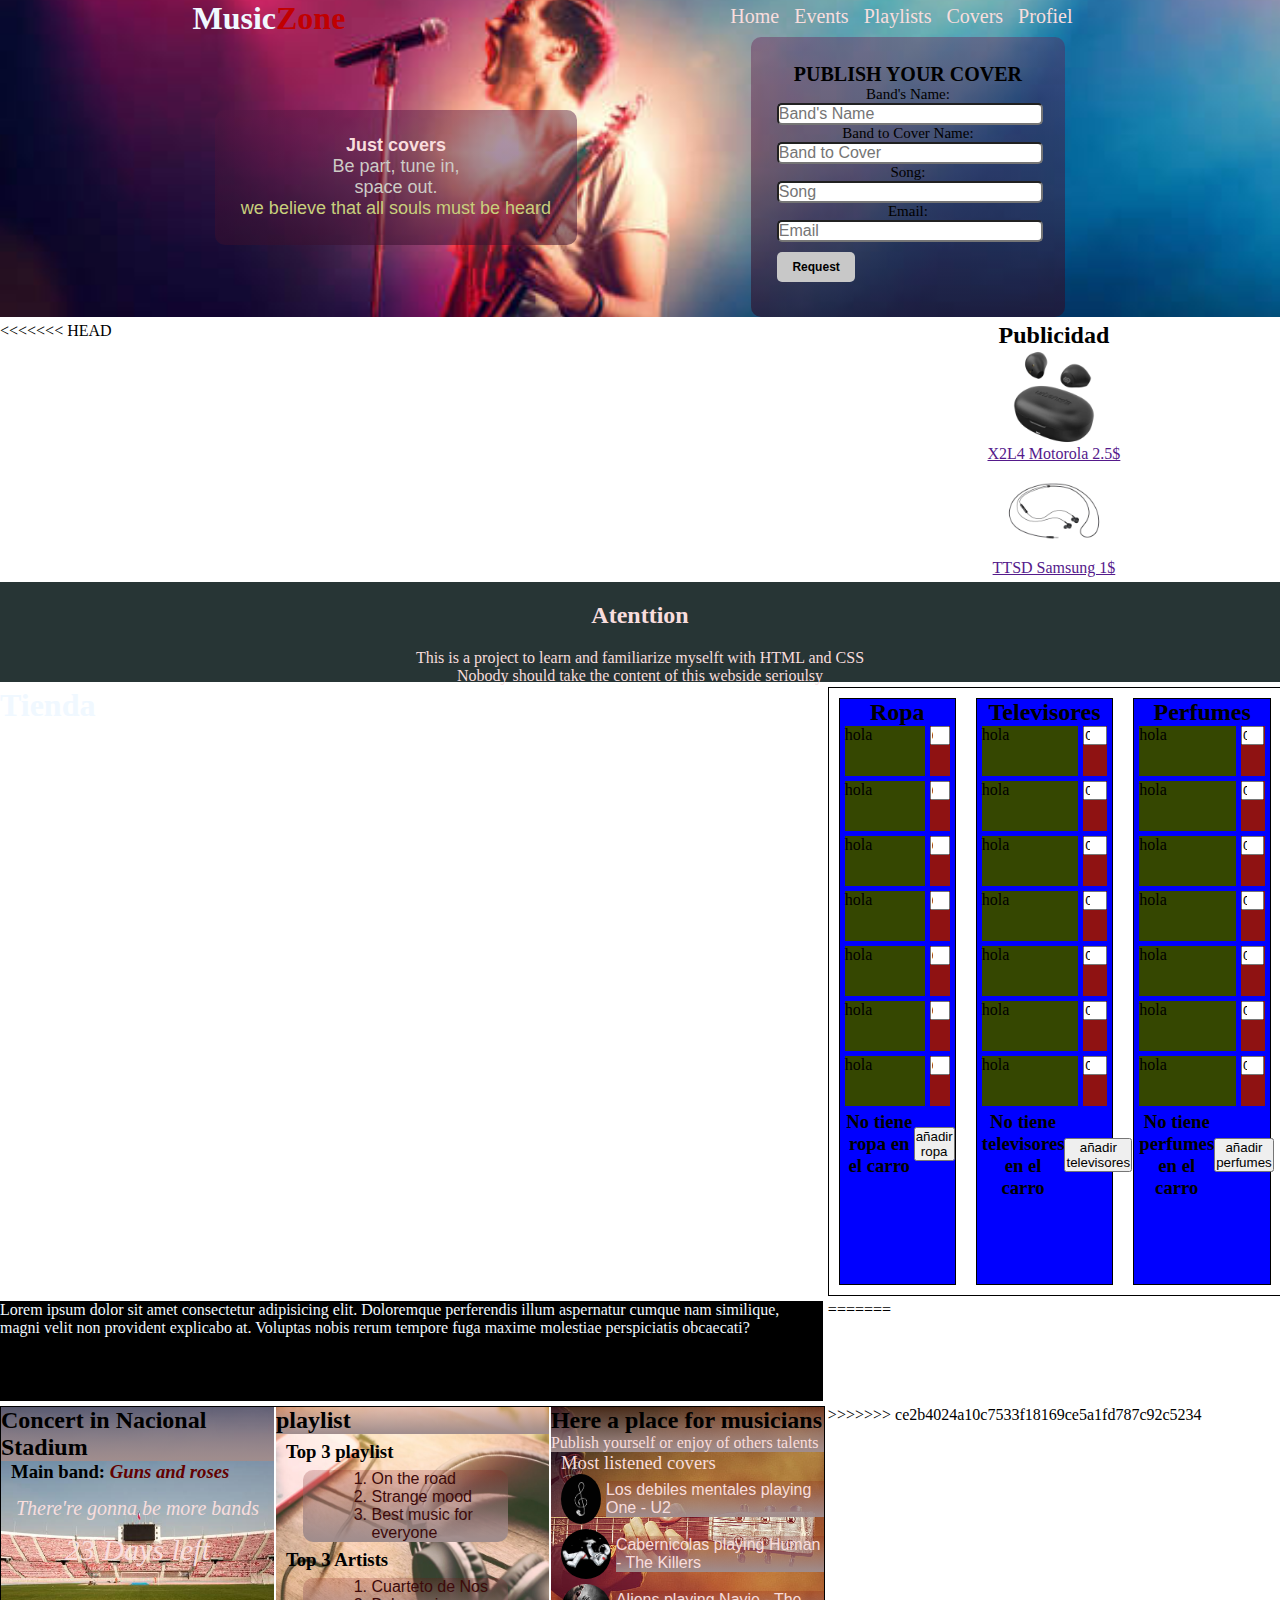
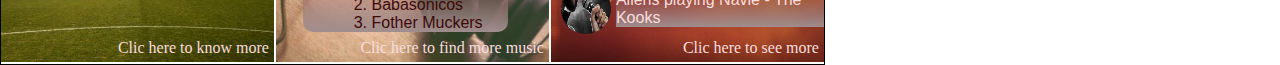
<file: index.html>
<!DOCTYPE html>
<html lang="en">

<head>
    <meta charset="UTF-8">
    <meta http-equiv="X-UA-Compatible" content="IE=edge">
    <meta name="viewport" content="width=device-width, initial-scale=1.0">
<<<<<<< HEAD
    <title>Document</title>
    <link rel="stylesheet" href="./css/styles.css">
   
</head>

<body>
    <header id="Header_Titulo">
        <h1>Tienda</h1>
    </header>
    <main>
        <div class="divisiones">
            <h2>Ropa</h2>
            <div class="seccionar">
                <section class="seccion_grande">
                    <p>hola</p>
                </section>
                <section class="seccion_chica">
                    <input class="entrada1" type="number" name="cantidad" value=0>
                </section>
            </div>
            <div class="seccionar">
                <section class="seccion_grande">
                    <p>hola</p>
                </section>
                <section class="seccion_chica">
                    <input class="entrada1" type="number" name="cantidad"value=0>
                </section>
            </div>
            <div class="seccionar">
                <section class="seccion_grande">
                    <p>hola</p>
                </section>
                <section class="seccion_chica">
                    <input class="entrada1" type="number" name="cantidad"value=0>
                </section>
            </div>
            <div class="seccionar">
                <section class="seccion_grande">
                    <p>hola</p>
                </section>
                <section class="seccion_chica">
                    <input class="entrada1" type="number" name="cantidad"value=0>
                </section>
            </div>
            <div class="seccionar">
                <section class="seccion_grande">
                    <p>hola</p>
                </section>
                <section class="seccion_chica">
                    <input class="entrada1" type="number" name="cantidad"value=0>
                </section>
            </div>
            <div class="seccionar">
                <section class="seccion_grande">
                    <p>hola</p>
                </section>
                <section class="seccion_chica">
                    <input class="entrada1" type="number" name="cantidad"value=0>
                </section>
            </div>
            <div class="seccionar">
                <section class="seccion_grande">
                    <p>hola</p>
                </section>
                <section class="seccion_chica">
                    <input class="entrada1" type="number" name="cantidad"value=0>
                </section>
            </div>
            <div class="h3_button">
                <h3 id="totalropa">No tiene ropa en el carro</h3>
                <button id="btn_ropa" type="button">añadir ropa</button>
            </div>
        </div>
        <div class="divisiones">
            <h2>Televisores</h2>
            <div class="seccionar">
                <section class="seccion_grande">
                    <p>hola</p>
                </section>
                <section class="seccion_chica">
                    <input class="entrada2" type="number" name="cantidad"value=0>
                </section>
            </div>
            <div class="seccionar">
                <section class="seccion_grande">
                    <p>hola</p>
                </section>
                <section class="seccion_chica">
                    <input class="entrada2" type="number" name="cantidad"value=0>
                </section>
            </div>
            <div class="seccionar">
                <section class="seccion_grande">
                    <p>hola</p>
                </section>
                <section class="seccion_chica">
                    <input class="entrada2" type="number" name="cantidad"value=0>
                </section>
            </div>
            <div class="seccionar">
                <section class="seccion_grande">
                    <p>hola</p>
                </section>
                <section class="seccion_chica">
                    <input class="entrada2" type="number" name="cantidad"value=0>
                </section>
            </div>
            <div class="seccionar">
                <section class="seccion_grande">
                    <p>hola</p>
                </section>
                <section class="seccion_chica">
                    <input class="entrada2" type="number" name="cantidad"value=0>
                </section>
            </div>
            <div class="seccionar">
                <section class="seccion_grande">
                    <p>hola</p>
                </section>
                <section class="seccion_chica">
                    <input class="entrada2" type="number" name="cantidad"value=0>
                </section>
            </div>
            <div class="seccionar">
                <section class="seccion_grande">
                    <p>hola</p>
                </section>
                <section class="seccion_chica">
                    <input class="entrada2" type="number" name="cantidad"value=0>
                </section>
            </div>
            <div class="h3_button">
                <h3 id="totaltelevisores">No tiene televisores en el carro</h3>
                <button id="btn_televisores" type="button">añadir televisores</button>
            </div>
        </div>
        <div class="divisiones">
            <h2>Perfumes</h2>
            <div class="seccionar">
                <section class="seccion_grande">
                    <p>hola</p>
                </section>
                <section class="seccion_chica">
                    <input class="entrada3" type="number" name="cantidad"value=0>
                </section>
            </div>
            <div class="seccionar">
                <section class="seccion_grande">
                    <p>hola</p>
                </section>
                <section class="seccion_chica">
                    <input class="entrada3" type="number" name="cantidad"value=0>
                </section>
            </div>
            <div class="seccionar">
                <section class="seccion_grande">
                    <p>hola</p>
                </section>
                <section class="seccion_chica">
                    <input class="entrada3" type="number" name="cantidad"value=0>
                </section>
            </div>
            <div class="seccionar">
                <section class="seccion_grande">
                    <p>hola</p>
                </section>
                <section class="seccion_chica">
                    <input class="entrada3" type="number" name="cantidad"value=0>
                </section>
            </div>
            <div class="seccionar">
                <section class="seccion_grande">
                    <p>hola</p>
                </section>
                <section class="seccion_chica">
                    <input class="entrada3" type="number" name="cantidad"value=0>
                </section>
            </div>
            <div class="seccionar">
                <section class="seccion_grande">
                    <p>hola</p>
                </section>
                <section class="seccion_chica">
                    <input class="entrada3" type="number" name="cantidad"value=0>
                </section>
            </div>
            <div class="seccionar">
                <section class="seccion_grande">
                    <p>hola</p>
                </section>
                <section class="seccion_chica">
                    <input class="entrada3" type="number" name="cantidad"value=0>
                </section>
            </div>
            <div class="h3_button">
                <h3 id="totalperfumes">No tiene perfumes en el carro</h3>
                <button id="btn_perfumes" type="button">añadir perfumes</button>
            </div>
        </div>
    </main>

    <footer>
        <p>Lorem ipsum dolor sit amet consectetur adipisicing elit. Doloremque perferendis illum aspernatur cumque nam
            similique, magni velit non provident explicabo at. Voluptas nobis rerum tempore fuga maxime molestiae
            perspiciatis obcaecati?</p>
    </footer>
    
    <script src="codigo.js"></script>
=======
    <meta name="description" content="Enjoy of playlist, Artist and events like concerts, also upload a cover yours">
    <meta name="keywords" content="ARTIST, PLAYLIST, COVER, CONCERT, EVENT, MUSIC">
    <title>MusicZone</title>
    <link rel="stylesheet" href="./css/styles.css">
</head>

<body id="grid_container">
    <header id="index_header">
        <div id="index_up_header">
            <h1>Music<span>Zone</span></h1>
            <nav>
                <ul>
                    <li><a href="./index.html">Home</a></li>
                    <li><a href="./ticket.html">Events</a></li>
                    <li><a href="./playlist.html">Playlists</a></li>
                    <li><a href="./covers.html">Covers</a></li>
                    <li><a href="./profiel.html">Profiel</a></li>
                </ul>
            </nav>
        </div>

        <div id="index_header_box">
            <section>
                <p id="index_header_box_p1"><strong>Just covers</strong><br>Be part, tune in,<br> space out.</p>
                <p id="index_header_box_p2">we believe that all souls must be heard</p>
            </section>
            <section id="registration-form">
                <h2>Publish your cover</h2>
                <form action="#" method="post">
                    <p>Band's Name:</p>
                    <input type="text" name="bandname" placeholder="Band's Name">
                    <p>Band to Cover Name:</p>
                    <input type="text" name="bandtocover" placeholder="Band to Cover">
                    <p>Song:</p>
                    <input type="text" name="song" placeholder="Song">
                    <p>Email:</p>
                    <input type="email" name="email" placeholder="Email">
                    <button type="submit">Request</button>
                </form>
            </section>
        </div>

    </header>
    <main id="index_main">
        <div id="index_main_event">
            <section>
                <div>
                    <h2>Concert in Nacional Stadium</h2>
                </div>
                <h3>Main band: <span>Guns and roses</span></h3>
                <p>There're gonna be more bands</p>
                <p><span>23 Days left</span></p>
            </section>
            <a href="">Clic here to know more</a>
        </div>
        <div id="index_main_playlist">
            <div>
                <h2>playlist</h2>
            </div>
            <h3>Top 3 playlist</h3>
            <section>
                <ol>
                    <li>On the road</li>
                    <li>Strange mood</li>
                    <li>Best music for everyone</li>
                </ol>
            </section>
            <h3>Top 3 Artists</h3>
            <section>
                <ol>
                    <li>Cuarteto de Nos</li>
                    <li>Babasonicos</li>
                    <li>Fother Muckers</li>
                </ol>
            </section>
            <a href="">Clic here to find more music</a>
        </div>
        <div id="index_main_cover">
            <section>
                <h2>Here a place for musicians</h2>
                <p>Publish yourself or enjoy of others talents</p>
            </section>
            <h3>Most listened covers</h3>
            <ul>
                <li>
                    <img src="./img/note.png" alt="profiel_1">
                    <p>Los debiles mentales playing One - U2</p>
                </li>
                <li>
                    <img src="./img/space.jpg" alt="profiel_2">
                    <p>Cabernicolas playing Human - The Killers</p>
                </li>
                <li>
                    <img src="./img/singing.jpg" alt="profiel_3">
                    <p>Aliens playing Navie - The Kooks</p>
                </li>
            </ul>
            <a href="">Clic here to see more</a>
        </div>
    </main>
    <aside id="index_aside">
        <h2>Publicidad</h2>
        <section>
            <img src="./img/audifonos1.png" alt="headphone X2L4 Motorola">
            <a href="">X2L4 Motorola 2.5$</a>
        </section>
        <section>
            <img src="./img/audifonos2.png" alt="headphone TTSD Samsung">
            <a href="">TTSD Samsung 1$</a>
        </section>
    </aside>
    <footer id="index_footer">
        <h2>Atenttion</h2>
        <p>This is a project to learn and familiarize myselft with HTML and CSS</p>
        <p>Nobody should take the content of this webside serioulsy</p>
    </footer>
>>>>>>> ce2b4024a10c7533f18169ce5a1fd787c92c5234
</body>

</html>
</file>
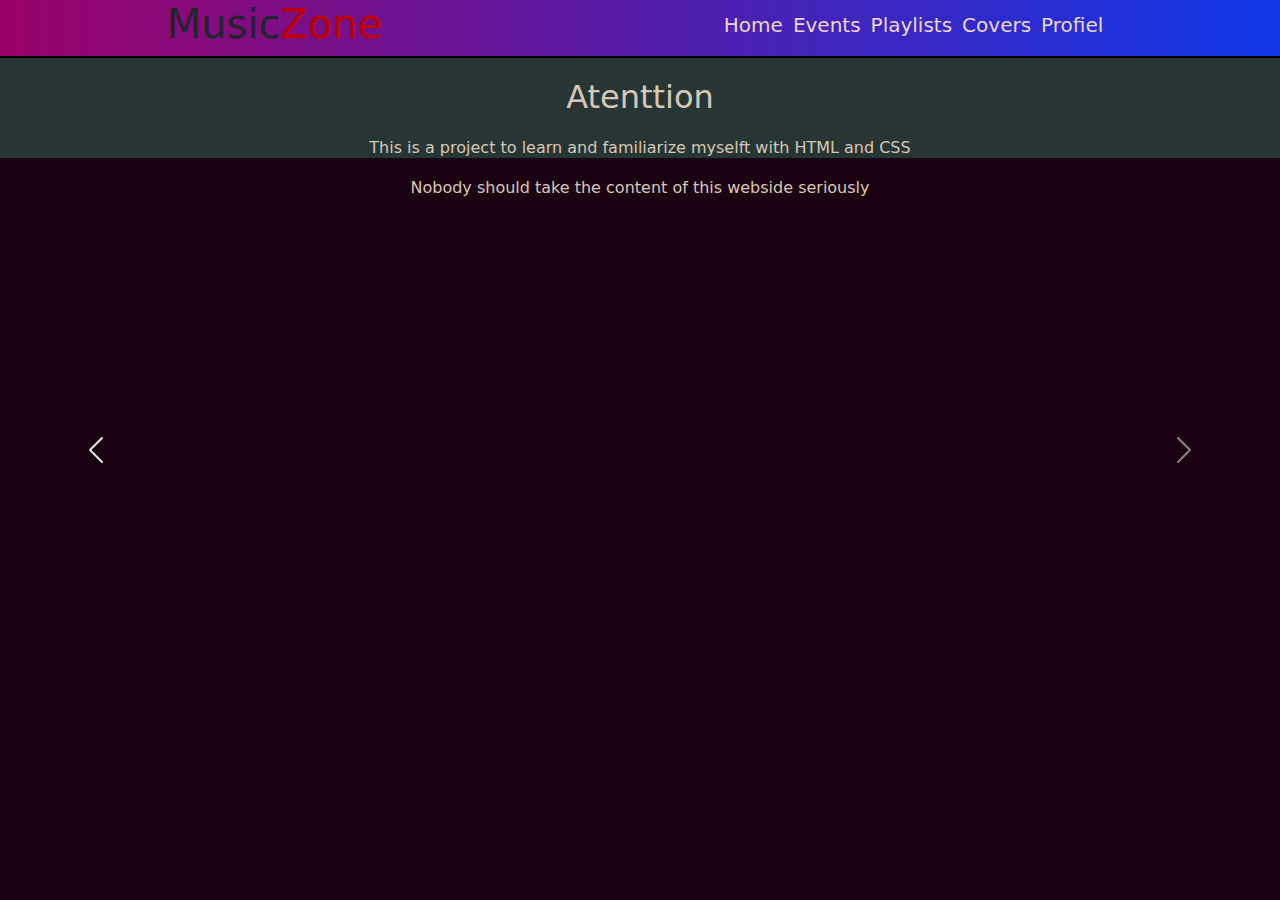
<file: covers.html>
<!DOCTYPE html>
<html lang="en">

<head>
  <meta charset="UTF-8">
  <meta http-equiv="X-UA-Compatible" content="IE=edge">
  <meta name="viewport" content="width=device-width, initial-scale=1.0">
  <meta name="description" content="Concerts, Events, Find your place to see your favorites artist">
  <meta name="keywords" content="ARTIST, MONUMENTAL, STADIUM, CONCERT">
  <title>Covers</title>
  <link rel="stylesheet" href="./css/styles.css">
  <link rel="stylesheet" href="https://cdn.jsdelivr.net/npm/bootstrap@5.2.2/dist/css/bootstrap.min.css">
  <script src="https://cdn.jsdelivr.net/npm/bootstrap@5.2.2/dist/js/bootstrap.min.js"
    integrity="sha384-IDwe1+LCz02ROU9k972gdyvl+AESN10+x7tBKgc9I5HFtuNz0wWnPclzo6p9vxnk"
    crossorigin="anonymous"></script>
</head>

<body class="container-fluid put_backgroud_color">
  <div class="row">
    <header class="col-12 header_bootstrap">
      <h1>Music<span>Zone</span></h1>
      <nav>
        <ul>
          <li><a href="./index.html">Home</a></li>
          <li><a href="./ticket.html">Events</a></li>
          <li><a href="./playlist.html">Playlists</a></li>
          <li><a href="./covers.html">Covers</a></li>
          <li><a href="./profiel.html">Profiel</a></li>
        </ul>
      </nav>
    </header>
    <main class="col-12" id="cover_main">
      <div id="carouselExampleCaptions" class="carousel slide" data-bs-ride="false">
        <div class="carousel-indicators">
          <button type="button" data-bs-target="#carouselExampleCaptions" data-bs-slide-to="0" class="active"
            aria-current="true" aria-label="Slide 1"></button>
          <button type="button" data-bs-target="#carouselExampleCaptions" data-bs-slide-to="1"
            aria-label="Slide 2"></button>
          <button type="button" data-bs-target="#carouselExampleCaptions" data-bs-slide-to="2"
            aria-label="Slide 3"></button>
        </div>
        <div class="carousel-inner">
          <div class="carousel-item active">
            <div class="ratio ratio-16x9">
              <iframe class="embed-responsive-item" src="https://www.youtube.com/embed/j6NUsSE0TIw"
                title="YouTube video player" frameborder="0"
                allow="accelerometer; autoplay; clipboard-write; encrypted-media; gyroscope; picture-in-picture"
                allowfullscreen></iframe>
            </div>
            <div class="carousel-caption d-none d-md-block">
              <h2>Coversillos</h5>
                <p>¿A dónde vas Juan Carlos? (cover) - Juan tiene un perro que se llama Juan</p>
            </div>
          </div>
          <div class="carousel-item">
            <div class="ratio ratio-16x9">
              <iframe class="embed-responsive-item" src="https://www.youtube.com/embed/0AhTWoao1TA"
                title="YouTube video player" frameborder="0"
                allow="accelerometer; autoplay; clipboard-write; encrypted-media; gyroscope; picture-in-picture"
                allowfullscreen></iframe>
            </div>
            <div class="carousel-caption d-none d-md-block">
              <h2>Free Cover, INC.</h5>
                <p>[Free Cover] Homenaje a Sandy y Papo</p>
            </div>
          </div>
          <div class="carousel-item">
            <div class="ratio ratio-16x9">
              <iframe class="embed-responsive-item" src="https://www.youtube.com/embed/04gYfqG_jeA?start=4"
                title="YouTube video player" frameborder="0"
                allow="accelerometer; autoplay; clipboard-write; encrypted-media; gyroscope; picture-in-picture"
                allowfullscreen></iframe>
            </div>
            <h2>Free Cover, INC.</h5>
              <p>[Free Cover] Victor Muñoz - Mix Victor Muñoz</p>
          </div>
        </div>
      </div>
      <button class="carousel-control-prev" type="button" data-bs-target="#carouselExampleCaptions"
        data-bs-slide="prev">
        <span class="carousel-control-prev-icon" aria-hidden="true"></span>
        <span class="visually-hidden">Previous</span>
      </button>
      <button class="carousel-control-next" type="button" data-bs-target="#carouselExampleCaptions"
        data-bs-slide="next">
        <span class="carousel-control-next-icon" aria-hidden="true"></span>
        <span class="visually-hidden">Next</span>
      </button>
    </main>

    <footer class="col-12 footer_bootstrap">
      <h2>Atenttion</h2>
      <p>This is a project to learn and familiarize myselft with HTML and CSS</p>
      <p>Nobody should take the content of this webside seriously</p>
    </footer>

  </div>
  </div>

</body>

</html>
</file>
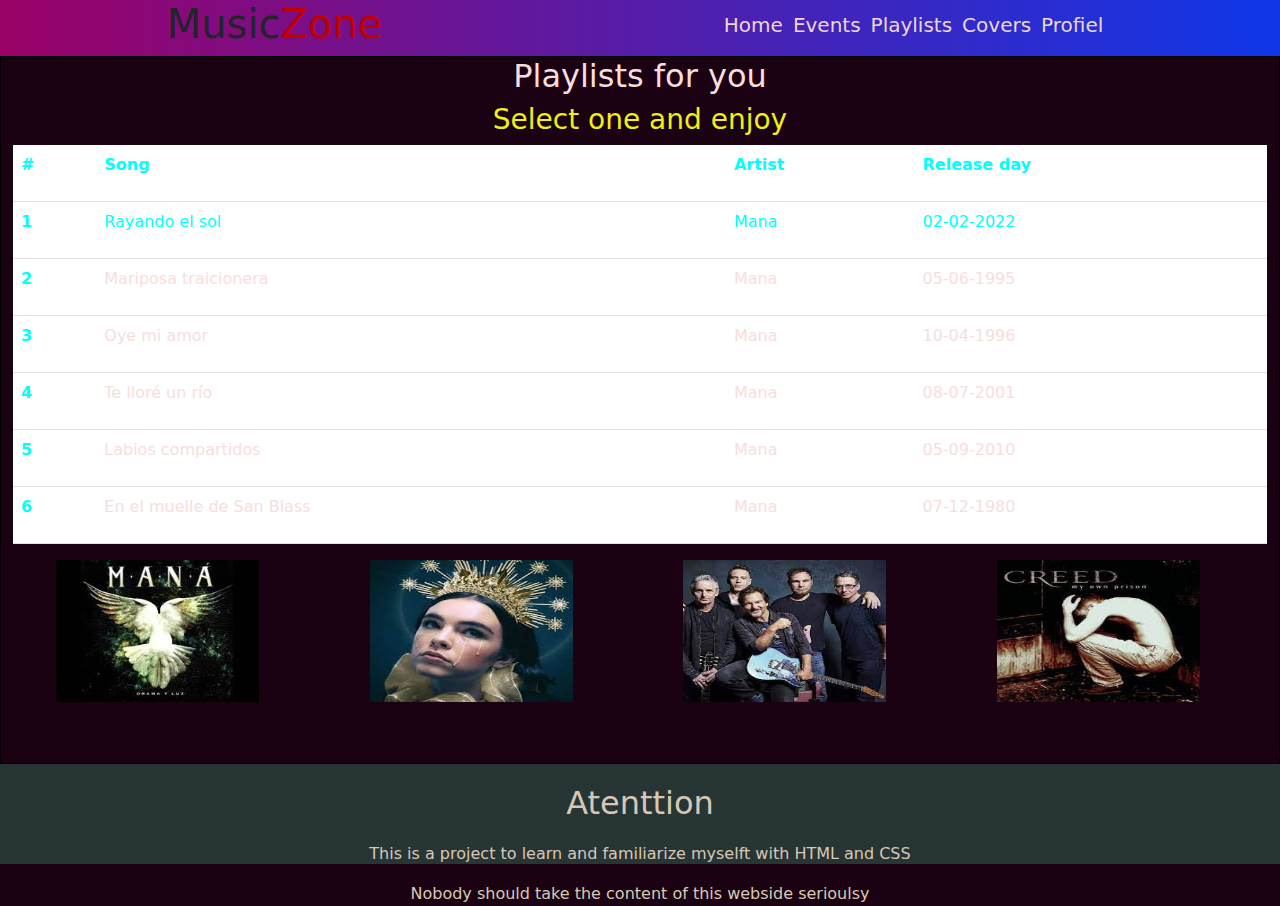
<file: playlist.html>
<!DOCTYPE html>
<html lang="en">

<head>
    <meta charset="UTF-8">
    <meta http-equiv="X-UA-Compatible" content="IE=edge">
    <meta name="viewport" content="width=device-width, initial-scale=1.0">
    <meta name="description" content="Enjoy of playlist, Find list for every moment">
    <meta name="keywords" content="ARTIST, PLAYLIST, COVER, SONGS">
    <title>MusicZone Playlist</title>
    <link rel="stylesheet" href="./css/styles.css">
    <link rel="stylesheet" href="https://cdn.jsdelivr.net/npm/bootstrap@5.2.2/dist/css/bootstrap.min.css">
</head>

<body class="container-fluid put_backgroud_color">
    <div class="row">
        <header class="col-12 header_bootstrap">
            <h1>Music<span>Zone</span></h1>
            <nav>
                <ul>
                    <li><a href="./index.html">Home</a></li>
                    <li><a href="./ticket.html">Events</a></li>
                    <li><a href="./playlist.html">Playlists</a></li>
                    <li><a href="./covers.html">Covers</a></li>
                    <li><a href="./profiel.html">Profiel</a></li>
                </ul>
            </nav>
        </header>
        <main class="container put_backgroud_color">
            <div class="row">
                <div class="col-12 d-flex flex-column justify-content-evenly align-items-center" id="playlist_text">
                    <h2>Playlists for you</h2>
                    <h3>Select one and enjoy</h3>
                </div>
                <div>
                    <table class="table">
                        <thead>
                            <tr>
                                <th scope="col" class="playlist_table_color">
                                    <p>#</p>
                                </th>
                                <th scope="col" class="playlist_table_color">
                                    <p>Song</p>
                                </th>
                                <th scope="col" class="playlist_table_color">
                                    <p>Artist</p>
                                </th>
                                <th scope="col" class="playlist_table_color">
                                    <p>Release day</p>
                                </th>
                            </tr>
                        </thead>
                        <tbody>
                            <tr>
                                <th scope="row" class="playlist_table_color">
                                    <p>1</p>
                                    </td>
                                <td class="playlist_table_color">
                                    <p>Rayando el sol</p>
                                </td>
                                <td class="playlist_table_color">
                                    <p>Mana</p>
                                </td>
                                <td class="playlist_table_color">
                                    <p>02-02-2022</p>
                                </td>
                            </tr>
                            <tr>
                                <th scope="row" class="playlist_table_color">
                                    <p>2</p>
                                </th>
                                <td class="playlist_table_color_disable">
                                    <p>Mariposa traicionera</p>
                                </td>
                                <td class="playlist_table_color_disable">
                                    <p>Mana</p>
                                </td>
                                <td class="playlist_table_color_disable">
                                    <p>05-06-1995</p>
                                </td>
                            </tr>
                            <tr>
                                <th scope="row" class="playlist_table_color">
                                    <p>3</p>
                                </th>
                                <td class="playlist_table_color_disable">
                                    <p>Oye mi amor</p>
                                </td>
                                <td class="playlist_table_color_disable">
                                    <p>Mana</p>
                                </td>
                                <td class="playlist_table_color_disable">
                                    <p>10-04-1996</p>
                                </td>
                            </tr>
                            <tr>
                                <th scope="row" class="playlist_table_color">
                                    <p>4</p>
                                </th>
                                <td class="playlist_table_color_disable">
                                    <p>Te lloré un río</p>
                                </td>
                                <td class="playlist_table_color_disable">
                                    <p>Mana</p>
                                </td>
                                <td class="playlist_table_color_disable">
                                    <p>08-07-2001</p>
                                </td>
                            </tr>
                            <tr>
                                <th scope="row" class="playlist_table_color">
                                    <p>5</p>
                                </th>
                                <td class="playlist_table_color_disable">
                                    <p>Labios compartidos</p>
                                </td>
                                <td class="playlist_table_color_disable">
                                    <p>Mana</p>
                                </td>
                                <td class="playlist_table_color_disable">
                                    <p>05-09-2010</p>
                                </td>
                            </tr>
                            <tr>
                                <th scope="row" class="playlist_table_color">
                                    <p>6</p>
                                </th>
                                <td class="playlist_table_color_disable">
                                    <p>En el muelle de San Blass</p>
                                </td>
                                <td class="playlist_table_color_disable">
                                    <p>Mana</p>
                                </td>
                                <td class="playlist_table_color_disable">
                                    <p>07-12-1980</p>
                                </td>
                            </tr>
                        </tbody>
                    </table>
                </div>



                <div class="row" id="playlist_card">
                    <div class="col-lg-3 col-md-6 col-sm-12 d-flex justify-content-evenly">
                        <img src="./img/mana.jpg" alt="mana first album">
                    </div>
                    <div class="col-lg-3 col-md-6 col-sm-12 d-flex justify-content-evenly">
                        <img src="./img/benee.jpg" alt="benee new single">
                    </div>
                    <div class="col-lg-3 col-md-6 col-sm-12 d-flex justify-content-evenly">
                        <img src="./img/pearljam.jpg" alt="pearljam">
                    </div>
                    <div class="col-lg-3 col-md-6 col-sm-12 d-flex justify-content-evenly">
                        <img src="./img/creed.jpg" alt="creed best songs">
                    </div>
                </div>
        </main>
        <footer class="col-12 footer_bootstrap">
            <h2>Atenttion</h2>
            <p>This is a project to learn and familiarize myselft with HTML and CSS</p>
            <p>Nobody should take the content of this webside serioulsy</p>
        </footer>
    </div>

</body>

</html>
</file>
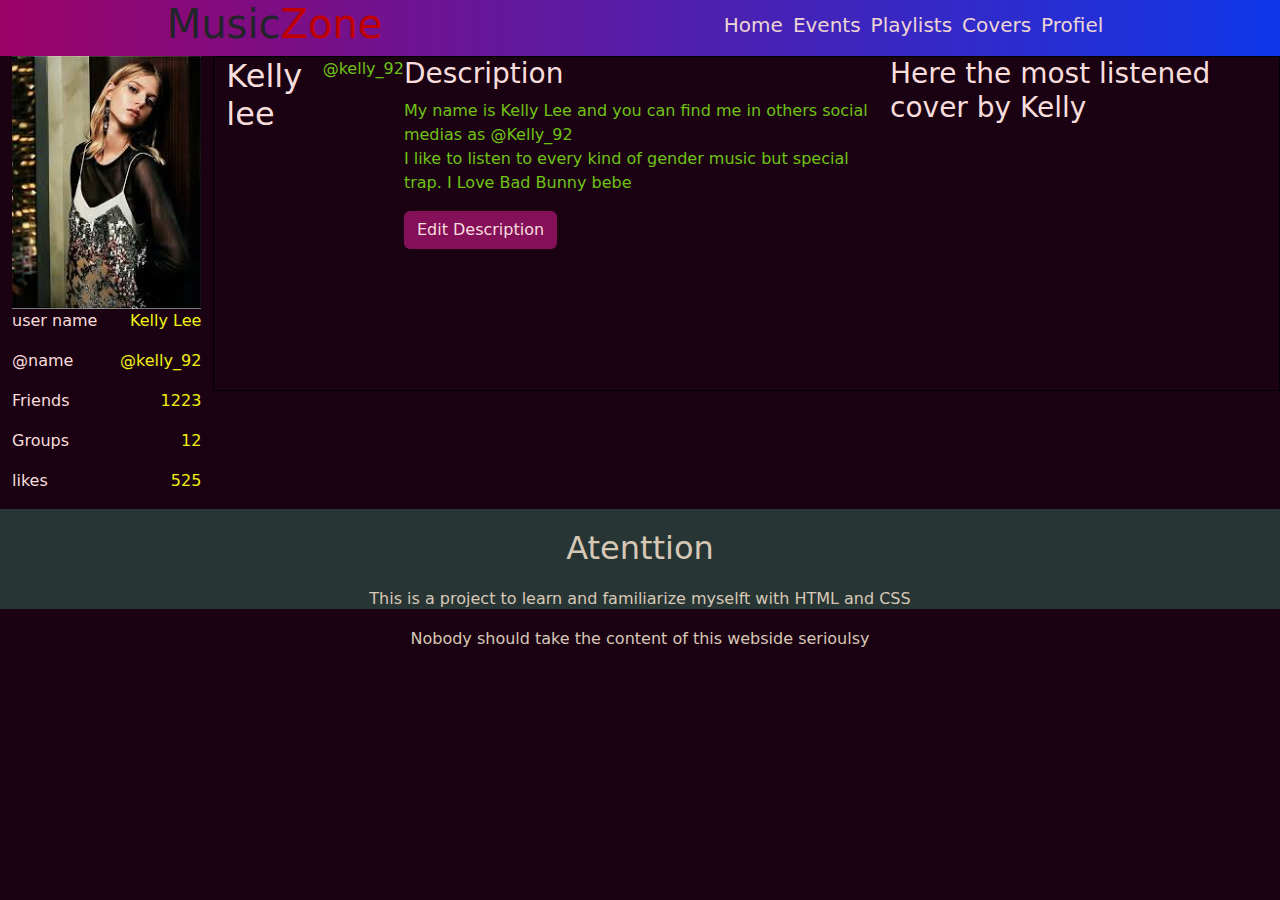
<file: profiel.html>
<!DOCTYPE html>
<html lang="en">

<head>
    <meta charset="UTF-8">
    <meta http-equiv="X-UA-Compatible" content="IE=edge">
    <meta name="viewport" content="width=device-width, initial-scale=1.0">
    <meta name="description" content="Concerts, Events, Find your place to see your favorites artist">
    <meta name="keywords" content="ARTIST, MONUMENTAL, STADIUM, CONCERT">
    <title>MusicZone Profiel</title>
    <link rel="stylesheet" href="./css/styles.css">
    <link rel="stylesheet" href="https://cdn.jsdelivr.net/npm/bootstrap@5.2.2/dist/css/bootstrap.min.css">
    <script src="https://cdn.jsdelivr.net/npm/bootstrap@5.2.2/dist/js/bootstrap.min.js"
        integrity="sha384-IDwe1+LCz02ROU9k972gdyvl+AESN10+x7tBKgc9I5HFtuNz0wWnPclzo6p9vxnk"
        crossorigin="anonymous"></script>
</head>

<body class="container-fluid put_backgroud_color">
    <div class="row">
        <header class="col-12 header_bootstrap">
            <h1>Music<span>Zone</span></h1>
            <nav>
                <ul>
                    <li><a href="./index.html">Home</a></li>
                    <li><a href="./ticket.html">Events</a></li>
                    <li><a href="./playlist.html">Playlists</a></li>
                    <li><a href="./covers.html">Covers</a></li>
                    <li><a href="./profiel.html">Profiel</a></li>
                </ul>
            </nav>
        </header>
        <aside class="col-md-2 col-sm-2" id="profiel_aside">
            <div>
                <img src="./img/perfil.jpg" class="img-fluid" alt="perfil.jpg">
            </div>
            <section>
                <p>user name</p>
                <p><span>Kelly Lee</span></p>
            </section>
            <section>
                <p>@name</p>
                <p><span>@kelly_92</span></p>
            </section>
            <section>
                <p>Friends</p>
                <p><span>1223</span></p>
            </section>
            <section>
                <p>Groups</p>
                <p><span>12</span></p>
            </section>
            <section>
                <p>likes</p>
                <p><span>525</span></p>
            </section>
        </aside>

        <main class=" col-md-10 col-sm-10" id="profiel_main">
            <h2>Kelly lee</h2>
            <p><span>@kelly_92</span></p>
            <div>
                <h3>Description</h3>
                <p>My name is Kelly Lee and you can find me in others social medias as @Kelly_92 <br>I like to listen to
                    every kind of gender music but special trap. I Love Bad Bunny bebe</p>
                <button type="button" class="btn" id="profiel_bottom">Edit Description</button>
            </div>
            <div id="profiel_main_video">
                <h3>Here the most listened cover by Kelly</h3>


                <iframe id="profiel_video" width="248" height="248" src="https://www.youtube.com/embed/jgUB3ngMZPo"
                    title="YouTube video player" frameborder="0"
                    allow="accelerometer; autoplay; clipboard-write; encrypted-media; gyroscope; picture-in-picture"
                    allowfullscreen></iframe>
            </div>

        </main>
        <footer class="col-12 footer_bootstrap">
            <h2>Atenttion</h2>
            <p>This is a project to learn and familiarize myselft with HTML and CSS</p>
            <p>Nobody should take the content of this webside serioulsy</p>
        </footer>
</body>

</html>
</file>
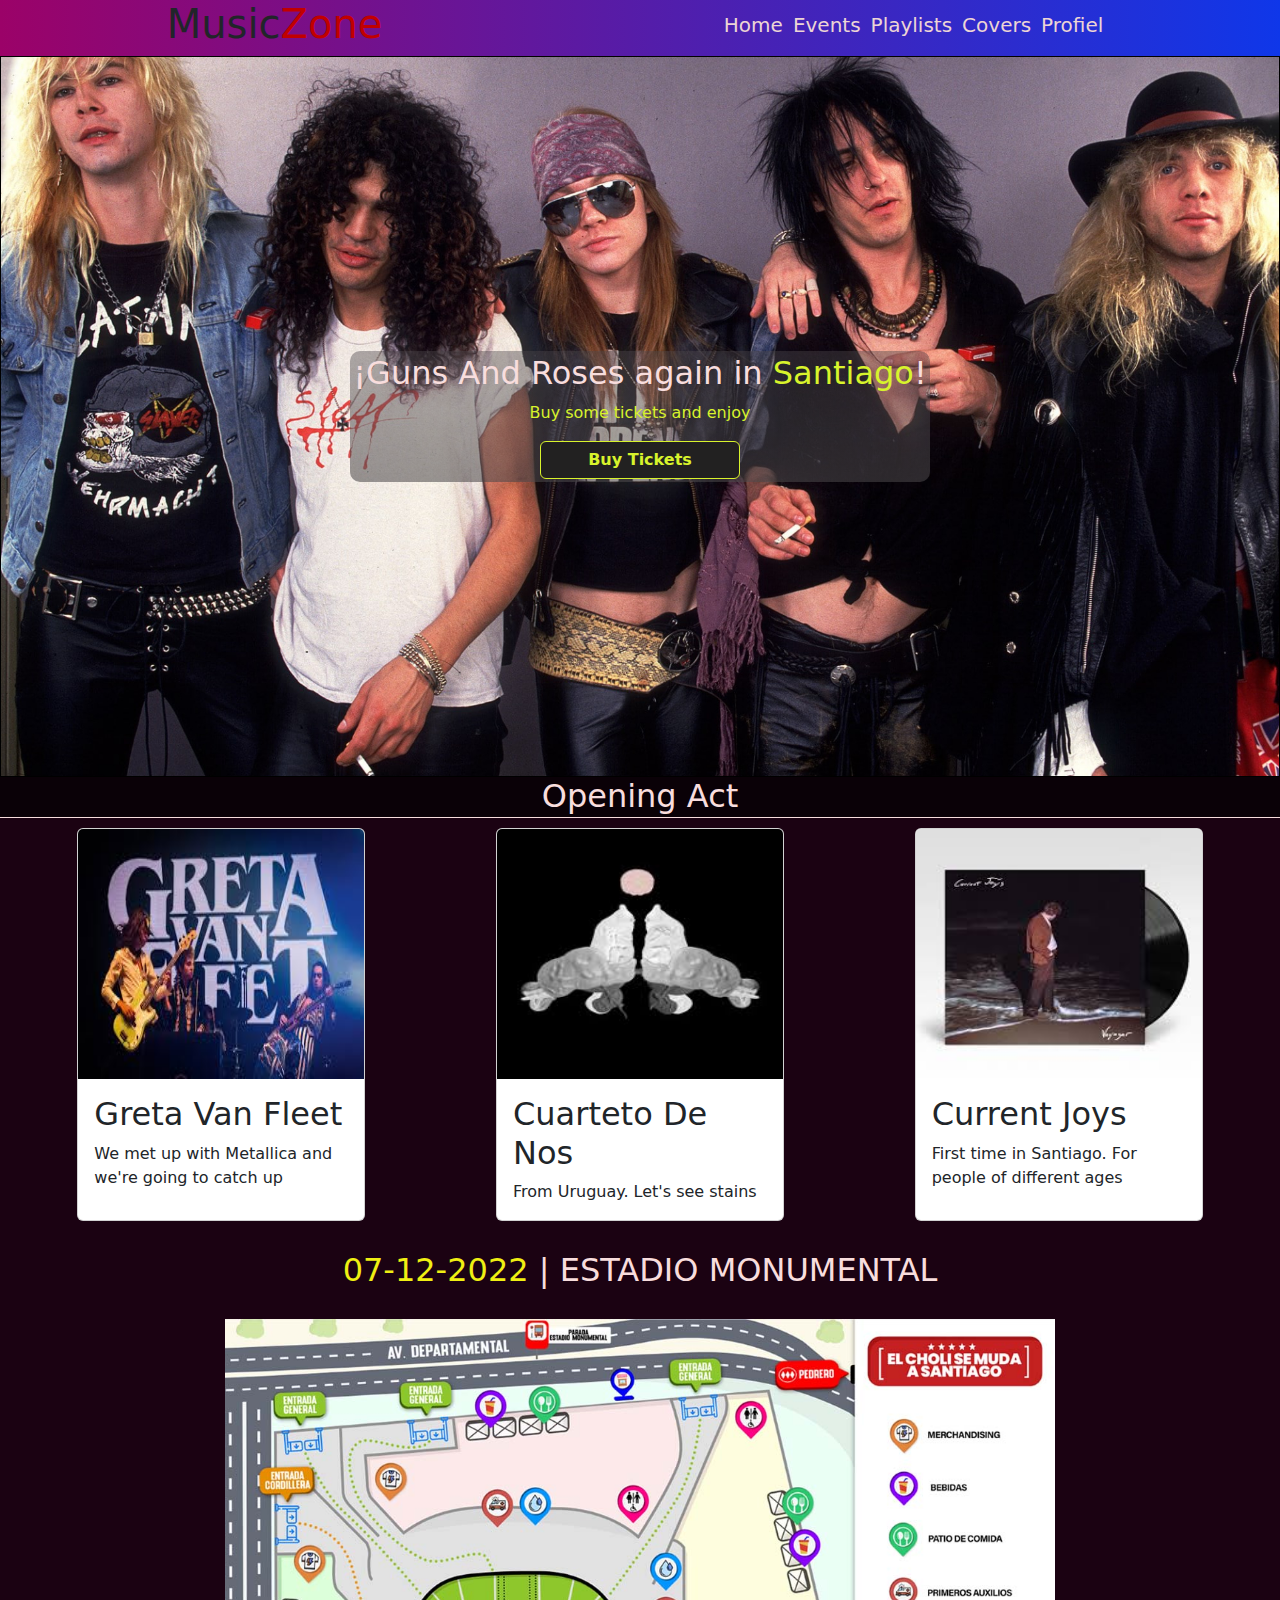
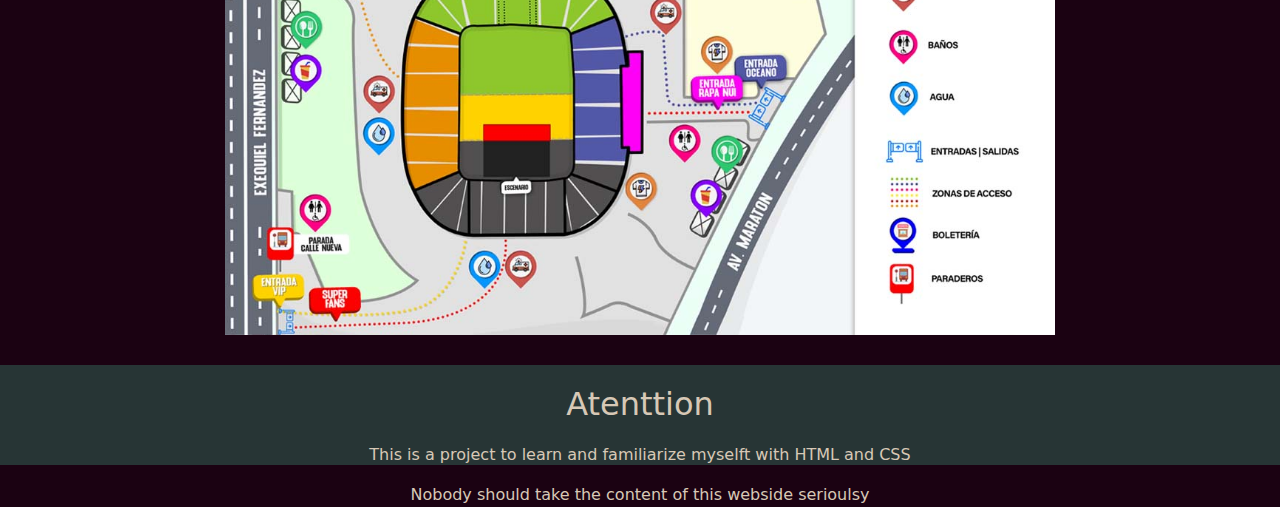
<file: ticket.html>
<!DOCTYPE html>
<html lang="en">

<head>
  <meta charset="UTF-8">
  <meta http-equiv="X-UA-Compatible" content="IE=edge">
  <meta name="viewport" content="width=device-width, initial-scale=1.0">
  <meta name="description" content="Enjoy of the next big concert in Santiago buying your tickets">
  <meta name="keywords" content="TICKET, ARTIST, CONCERT, EVENT, MUSIC">
  <title>Buy Tickets</title>
  <link rel="stylesheet" href="./css/styles.css">
  <link rel="stylesheet" href="https://cdn.jsdelivr.net/npm/bootstrap@5.2.2/dist/css/bootstrap.min.css">
</head>

<body class="container-fluid put_backgroud_color">
  <div class="row">
    <header class="col-12 header_bootstrap">
      <h1>Music<span>Zone</span></h1>
      <nav>
        <ul>
          <li><a href="./index.html">Home</a></li>
          <li><a href="./ticket.html">Events</a></li>
          <li><a href="./playlist.html">Playlists</a></li>
          <li><a href="./covers.html">Covers</a></li>
          <li><a href="./profiel.html">Profiel</a></li>
        </ul>
      </nav>
    </header>
    <main class="col-12" id="ticket_main">
      <div>
        <h2>¡Guns And Roses again in <span>Santiago</span>!</h2>
        <p>Buy some tickets and enjoy</p>
        <button type="button" class="btn btn-outline-dark">Buy Tickets</button>
      </div>
      <img src="./img/guns_band.jpg" class="img-fluid" alt="Guns Band">
    </main>
    <div class="col-12" id="opening_act">
      <h2>Opening Act</h2>
    </div>
    <div class="col-12 ticket_flex_row">

      <div class="card ticketcard">
        <img src="./img/greta_van_fleet.jpg" class="card-img-top" alt="greta van fleet">
        <div class="card-body">
          <h2>Greta Van Fleet</h2>
          <p class="card-text">We met up with Metallica and we're going to catch up</p>
        </div>
      </div>

      <div class="card ticketcard">
        <img src="./img/cuarteto_de_nos.jpg" class="card-img-top" alt="cuarteto de nos">
        <div class="card-body">
          <h2>Cuarteto De Nos</h2>
          <p class="card-text">From Uruguay. Let's see stains</p>
        </div>
      </div>

      <div class="card ticketcard">
        <img src="./img/current_joys.jpg" class="card-img-top" alt="current joys">
        <div class="card-body">
          <h2>Current Joys</h2>
          <p class="card-text">First time in Santiago. For people of different ages</p>
        </div>
      </div>

    </div>
    <div class="pb-lg-8 col-12 col-md-8 offset-md-2" id="show_seats">
        <h3><span>07-12-2022</span> | ESTADIO MONUMENTAL</h3>
        <img src="./img/puestos_estadios.jpg" class="img-fluid" alt="mapa de evento">
      </div>

    <footer class="col-12 footer_bootstrap">
      <h2>Atenttion</h2>
      <p>This is a project to learn and familiarize myselft with HTML and CSS</p>
      <p>Nobody should take the content of this webside serioulsy</p>
    </footer>
  </div>


</body>

</html>
</file>
<file: css/styles.css>
<<<<<<< HEAD
#Header_Titulo{
    display: flex;
    justify-content: center;
    align-items: center;
    height: 100px;
    width: 100%;
    background-color: rgb(0, 0, 0);
}

h1{
    color: aliceblue;
}

main{
    display: flex;
    flex-direction: row;
    justify-content: center;
    align-content: space-between;
    width: 100%;
    border: solid 1px black;
}

.divisiones{
    height: 65vh;
    width: 30%;
    border: solid 1px black;
    margin: 10px;
    background-color: blue;
}

.divisiones h2{
    text-align: center;
}

.seccionar{
    display: flex;
    flex-direction: row;
    justify-content: center;
    align-content: center;
}

.seccion_grande{
    height: 50px;
    width: 80%;
    background-color: rgb(53, 71, 1);
    margin-left: 5px;
    margin-bottom: 5px;
}
.seccion_chica{
    height: 50px;
    width: 20%;
    background-color: rgb(143, 18, 18);
    margin-right: 5px;
    margin-left: 5px;
    margin-bottom: 5px;
}

.entrada1{
    width: 80%;
}
.entrada2{
    width: 80%;
}
.entrada3{
    width: 80%;
}

.h3_button{
    display: flex;
    justify-content: space-between;
    align-items: center;
}
.h3_button h3{
    margin: 0px;
    margin-left: 5px;
    padding: 0px;
    text-align: center;
}

footer{
    background-color: rgb(0, 0, 0);
    height: 100px;
    width: 100%;
}

footer p{
    color: aliceblue;
}
=======
#registration-form {
  width: 200px;
  margin-top: 5px;
  color: #c8c8c8;
}

#registration-form h2 {
  font-size: 20px;
  text-align: center;
  text-transform: uppercase;
}

#registration-form p {
  font-size: 15px;
}

#registration-form input {
  font-size: 16px;
  width: 100%;
  border-radius: 5px;
  outline: none;
}

#registration-form button {
  font-size: 12px;
  font-weight: bold;
  margin: 10px 0px;
  padding: 8px 0px;
  width: 30%;
  border: 0px;
  border-radius: 5px;
  background-color: #c8c8c8;
}

#registration-form button:hover {
  color: rgb(193, 5, 5);
}

* {
  margin: 0px;
  padding: 0px;
}

@keyframes slidein {
  from {
    margin-left: 5%;
    width: 95%;
  }
  to {
    margin-left: 0%;
    width: 95%;
  }
}
@keyframes alter_colors {
  from {
    color: rgb(228, 224, 225);
  }
  to {
    color: rgb(164, 164, 30);
  }
}
.header_bootstrap {
  background-image: linear-gradient(to right, rgb(155, 2, 104), rgb(15, 55, 233));
  display: flex;
  justify-content: space-around;
  align-items: center;
  flex-wrap: wrap;
}
.header_bootstrap ul {
  display: flex;
  justify-content: space-around;
}
.header_bootstrap ul li {
  list-style-type: none;
  margin-top: 10px;
  margin-right: 10px;
}
.header_bootstrap ul a {
  text-decoration: none;
  color: rgb(237, 213, 213);
  font-size: 20px;
}
.header_bootstrap ul a:hover {
  color: rgb(66, 11, 11);
  transition: 0.2s;
  border-bottom: solid 1px rgb(237, 213, 213);
}

.footer_bootstrap {
  background-color: rgb(39, 53, 53);
}
.footer_bootstrap h2 {
  color: rgb(215, 200, 182);
  text-align: center;
  margin: 20px;
}
.footer_bootstrap p {
  color: rgb(215, 200, 182);
  text-align: center;
}

.fondo_transparente, #index_main_cover li p, #index_main_cover section, #index_main_playlist section, #index_main_playlist div, #index_main_event div {
  background-image: linear-gradient(rgba(126, 7, 7, 0.192), rgb(160, 141, 141));
  background-attachment: local;
}

h1 span {
  color: #c10000;
}

#grid_container {
  display: grid;
  height: 100vh;
  grid-template-areas: " index_header index_header " " index_main index_aside " " index_footer index_footer ";
  grid-template-columns: 2.5fr 0.5fr;
  grid-template-rows: 1.5fr 1fr 0.5fr;
  grid-row-gap: 5px;
  grid-column-gap: 5px;
}

#index_header {
  grid-area: index_header;
  height: 100%;
  background-image: url("../img/vocalist_header.jpg");
  background-repeat: no-repeat;
  background-size: cover;
  background-position: center;
}

#index_up_header {
  display: flex;
  flex-direction: row;
  justify-content: space-around;
  align-items: none;
}
#index_up_header nav ul {
  display: flex;
  flex-direction: row;
  justify-content: space-between;
  align-items: none;
  margin-top: 5px;
  margin-bottom: 5px;
}
#index_up_header nav ul li {
  padding-right: 15px;
  list-style-type: none;
}
#index_up_header nav ul li a {
  text-decoration: none;
  color: rgb(248, 221, 221);
  font-size: 20px;
}
#index_up_header nav ul li a:hover {
  color: rgb(66, 11, 11);
  transition: 0.2s;
}

#index_header_box {
  display: flex;
  flex-direction: row;
  justify-content: space-around;
  align-items: center;
  margin-left: 10%;
  margin-right: 10%;
  flex-wrap: wrap;
}
#index_header_box p {
  text-align: center;
}
#index_header_box section {
  padding: 1.6em;
  border-radius: 10px;
  background-image: linear-gradient(rgba(114, 30, 91, 0.37), black);
  background-attachment: fixed;
}
#index_header_box #index_header_box_p1 {
  font-family: "Franklin Gothic Medium", "Arial Narrow", Arial, sans-serif;
  font-size: 18px;
  color: rgb(205, 203, 198);
}
#index_header_box #index_header_box_p1 strong {
  color: rgb(248, 221, 221);
}
#index_header_box #index_header_box_p2 {
  font-family: Arial, Helvetica, sans-serif;
  font-size: 18px;
  color: rgb(200, 207, 124);
}

#index_main {
  display: grid;
  height: 100%;
  grid-template-areas: " index_main_event index_main_playlist index_main_cover ";
  grid-template-columns: repeat(3, 1fr);
  grid-column-gap: 2px;
}

#index_aside {
  grid-area: index_aside;
  display: flex;
  flex-direction: column;
  justify-content: space-around;
  align-items: center;
  flex-wrap: wrap;
}
#index_aside section {
  display: flex;
  flex-direction: column;
  justify-content: space-around;
  align-items: center;
}
#index_aside img {
  height: 6rem;
  width: 6rem;
}

#index_footer {
  grid-area: index_footer;
  background-color: rgb(39, 53, 53);
}
#index_footer h2 {
  color: rgb(248, 221, 221);
  text-align: center;
  margin: 20px;
}
#index_footer p {
  color: rgb(248, 221, 221);
  text-align: center;
}

#index_main_event {
  grid-area: index_main_event;
  background-image: url("../img/estadio.jpg");
  background-repeat: no-repeat;
  background-size: cover;
  background-position: center;
  display: flex;
  flex-direction: column;
  justify-content: space-between;
  align-items: none;
}
#index_main_event a {
  text-align: right;
  margin-bottom: 5px;
  margin-right: 5px;
  text-decoration: none;
  color: rgb(248, 221, 221);
}
#index_main_event a:hover {
  color: rgb(83, 84, 84);
  transition: 0.2s;
}
#index_main_event div {
  width: 100%;
}
#index_main_event div h2 {
  animation-duration: 5s;
  animation-name: slidein;
  animation-iteration-count: initial;
}
#index_main_event h3 {
  margin-left: 10px;
}
#index_main_event h3 span {
  font-style: italic;
  color: rgb(99, 1, 1);
}
#index_main_event p {
  font-size: large;
  font-style: italic;
  font-size: 20px;
  color: rgb(248, 221, 221);
  display: flex;
  justify-content: center;
  margin-top: 5%;
  background-image: linear-gradient(rgba(114, 30, 91, 0.05), rgb(73, 73, 73));
  background-attachment: fixed;
}
#index_main_event p span {
  font-size: 30px;
  animation-duration: 0.3s;
  animation-name: alter_colors;
  animation-iteration-count: infinite;
}

#index_main_playlist {
  grid-area: index_main_playlist;
  background-image: url("../img/listening.jpg");
  background-repeat: no-repeat;
  background-size: cover;
  background-position: center;
  display: flex;
  display: flex;
  flex-direction: column;
  justify-content: space-between;
  align-items: none;
}
#index_main_playlist div {
  width: 100%;
}
#index_main_playlist div h2 {
  animation-duration: 5s;
  animation-name: slidein;
  animation-iteration-count: initial;
}
#index_main_playlist h3 {
  margin-left: 10px;
}
#index_main_playlist section {
  margin-left: 10%;
  margin-right: 15%;
  padding-left: 25%;
  border-radius: 10px;
}
#index_main_playlist section li {
  color: rgb(61, 10, 10);
  font-family: "Lucida Sans", "Lucida Sans Regular", "Lucida Grande", "Lucida Sans Unicode", Geneva, Verdana, sans-serif;
}
#index_main_playlist a {
  display: flex;
  flex-direction: row;
  justify-content: flex-end;
  align-items: none;
  margin-bottom: 5px;
  margin-right: 5px;
  text-decoration: none;
  color: rgb(248, 221, 221);
}
#index_main_playlist a:hover {
  color: rgb(83, 84, 84);
  transition: 0.2s;
}

#index_main_cover {
  grid-area: index_main_cover;
  background-image: url("../img/vocal.jpg");
  background-repeat: no-repeat;
  background-size: cover;
  background-position: center;
}
#index_main_cover section p {
  color: rgb(248, 221, 221);
}
#index_main_cover h2 {
  animation-duration: 5s;
  animation-name: slidein;
  animation-iteration-count: initial;
}
#index_main_cover h3 {
  color: rgb(248, 221, 221);
  font-weight: lighter;
  margin-left: 10px;
}
#index_main_cover img {
  height: 50px;
  width: 50px;
  border-radius: 100%;
}
#index_main_cover li {
  display: flex;
  flex-direction: row;
  justify-content: left;
  align-items: center;
  margin-left: 10px;
  margin-bottom: 5px;
}
#index_main_cover li p {
  color: rgb(248, 221, 221);
  font-family: "Lucida Sans", "Lucida Sans Regular", "Lucida Grande", "Lucida Sans Unicode", Geneva, Verdana, sans-serif;
  margin-left: 5px;
}
#index_main_cover a {
  display: flex;
  justify-content: flex-end;
  text-align: end;
  margin-bottom: 5px;
  margin-right: 5px;
  text-decoration: none;
  color: rgb(248, 221, 221);
}
#index_main_cover a:hover {
  color: rgb(83, 84, 84);
  transition: 0.2s;
}

/*SCSS para Ticket*/
.put_backgroud_color {
  background-color: #1b0212;
}

#ticket_main {
  padding: 0px;
  display: flex;
  justify-content: center;
  align-items: center;
}
#ticket_main div {
  position: absolute;
  z-index: 1;
  display: flex;
  flex-direction: column;
  justify-content: center;
  align-items: center;
  background-image: linear-gradient(rgba(114, 30, 91, 0.05), rgb(73, 73, 73));
  background-attachment: fixed;
  border-radius: 10px;
  padding: 3px;
}
#ticket_main div h2 {
  color: rgb(248, 221, 221);
  text-align: center;
}
#ticket_main div h2 span {
  color: #d8f32c;
}
#ticket_main div button {
  width: 200px;
  color: #d8f32c;
  border: solid 1px #d8f32c;
  font-weight: bold;
  background-color: rgb(34, 33, 33);
}
#ticket_main div p {
  color: #d8f32c;
}
#ticket_main img {
  position: relative;
  z-index: -1;
  height: 100%;
  width: 100vw;
}

.ticket_flex_row {
  display: flex;
  flex-direction: row;
  justify-content: space-around;
  align-items: none;
  flex-wrap: wrap;
}

.ticketcard {
  width: 18rem;
  margin-top: 5px;
}
.ticketcard img {
  width: 100%;
  height: 250px;
}

#opening_act {
  text-align: center;
  border-bottom: solid 1px rgb(248, 221, 221);
  margin-bottom: 5px;
  background-color: #0a0107;
}
#opening_act h2 {
  color: rgb(248, 221, 221);
  margin-bottom: 2px;
}

#show_seats h3 {
  margin-top: 30px;
  margin-bottom: 30px;
  font-size: xx-large;
  text-align: center;
  color: rgb(248, 221, 221);
}
#show_seats h3 span {
  color: #efef13;
}
#show_seats img {
  margin-bottom: 30px;
}

#playlist_text h2 {
  color: rgb(248, 221, 221);
}
#playlist_text h3 {
  color: #efef13;
}

.playlist_table_color p {
  color: aqua;
}

.playlist_table_color_disable p {
  color: rgb(248, 221, 221);
}

#playlist_card div img {
  height: 70%;
  width: 70%;
}

#cover_main {
  position: 100vh;
}

#profiel_aside {
  height: calc(70% - 215px);
  display: flex;
  flex-direction: column;
  justify-content: flex-start;
  align-items: space-around;
}
#profiel_aside section {
  display: flex;
  flex-direction: row;
  justify-content: space-between;
  align-items: space-around;
  flex-wrap: wrap;
}
#profiel_aside section p {
  color: rgb(248, 221, 221);
}
#profiel_aside section p span {
  color: #efef13;
}
#profiel_aside img {
  width: 100%;
}

#profiel_main_video {
  display: flex;
  flex-direction: column;
  justify-content: center;
  align-items: center;
}

#profiel_main {
  height: 100%;
}
#profiel_main h2,
#profiel_main h3 {
  color: rgb(248, 221, 221);
}
#profiel_main p {
  color: rgb(111, 194, 22);
}
#profiel_main button {
  margin-bottom: 10px;
}

#profiel_bottom {
  background-color: #85105a;
  color: rgb(248, 221, 221);
}

#profiel_video {
  margin-bottom: 10px;
}

@media (max-width: 970px) {
  #grid_container {
    grid-template-areas: " index_header " " index_aside " " index_main " " index_footer";
    grid-template-columns: 1fr;
    grid-template-rows: 1fr 1fr 1fr 1fr;
    grid-row-gap: 5px;
    grid-column-gap: 5px;
  }
  #index_aside {
    display: flex;
    flex-direction: row;
    justify-content: space-around;
    align-items: center;
  }
}
@media (max-width: 680px) {
  #index_main {
    grid-template-areas: " index_main_event " " index_main_playlist " " index_main_cover ";
    grid-template-columns: 1fr;
    grid-row-gap: 3px;
  }
  #index_up_header {
    flex-direction: column;
    align-items: center;
  }
}
@media (max-width: 576px) {
  #profiel_aside div {
    display: flex;
    justify-content: center;
  }
  #profiel_aside div img {
    height: 300px;
    width: 200px;
  }
}
@media (max-width: 400px) {
  #index_up_header nav ul {
    display: flex;
    flex-direction: column;
    justify-content: space-around;
    align-items: center;
  }
  #index_up_header nav ul li {
    margin: 0px;
    padding: 0px;
  }
  .header_bootstrap {
    flex-direction: column;
  }
  .header_bootstrap nav ul {
    display: flex;
    flex-direction: column;
    justify-content: space-around;
    align-items: center;
  }
  #index_aside {
    display: flex;
    flex-direction: column;
    justify-content: space-around;
    align-items: center;
  }
  #index_aside section {
    margin-left: 10px;
    margin-right: 10px;
  }
  #index_aside section img {
    height: 4rem;
    width: 4rem;
  }
  #index_main_event a {
    text-align: left;
    margin-right: 0px;
    margin-left: 5px;
  }
  #index_main_playlist a {
    justify-content: flex-start;
    margin-right: 0px;
    margin-left: 5px;
  }
  #index_main_cover a {
    justify-content: flex-start;
    margin-right: 0px;
    margin-left: 5px;
  }
}

/*# sourceMappingURL=styles.css.map */
>>>>>>> ce2b4024a10c7533f18169ce5a1fd787c92c5234
</file>
